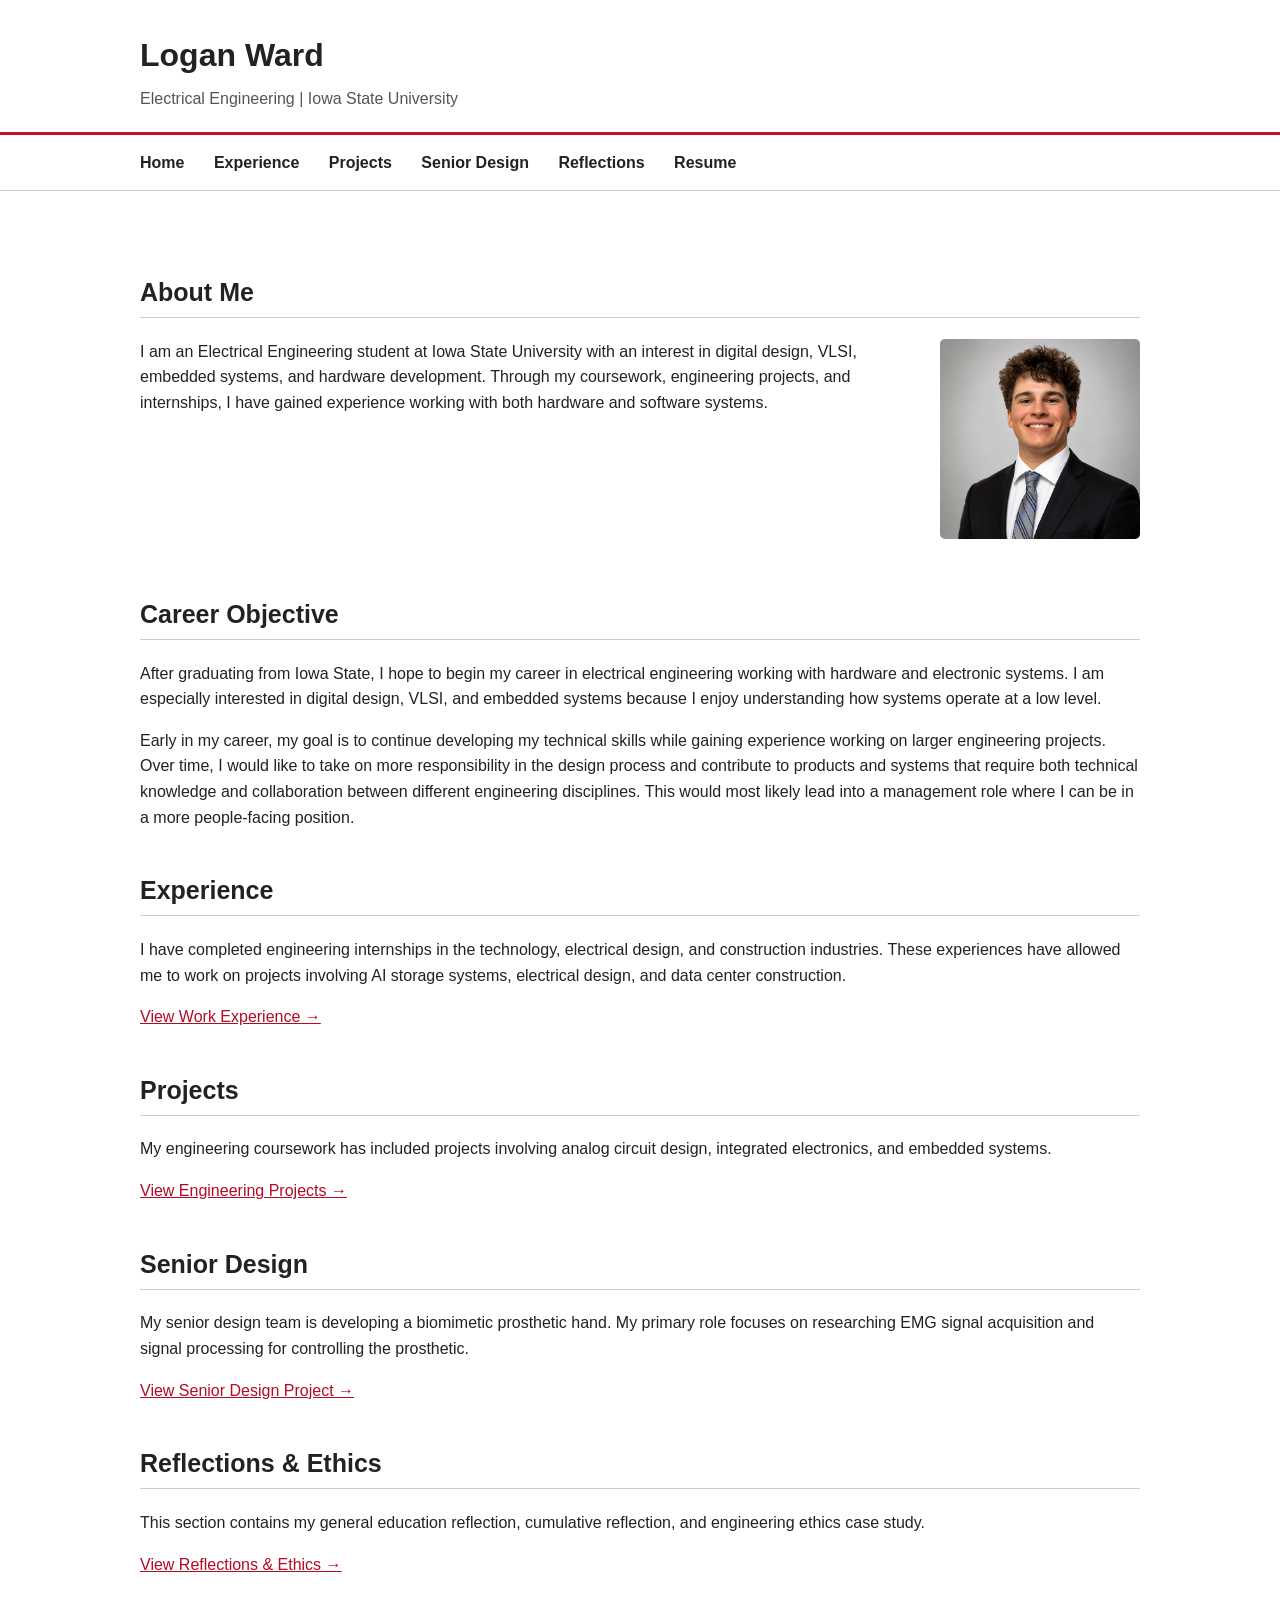
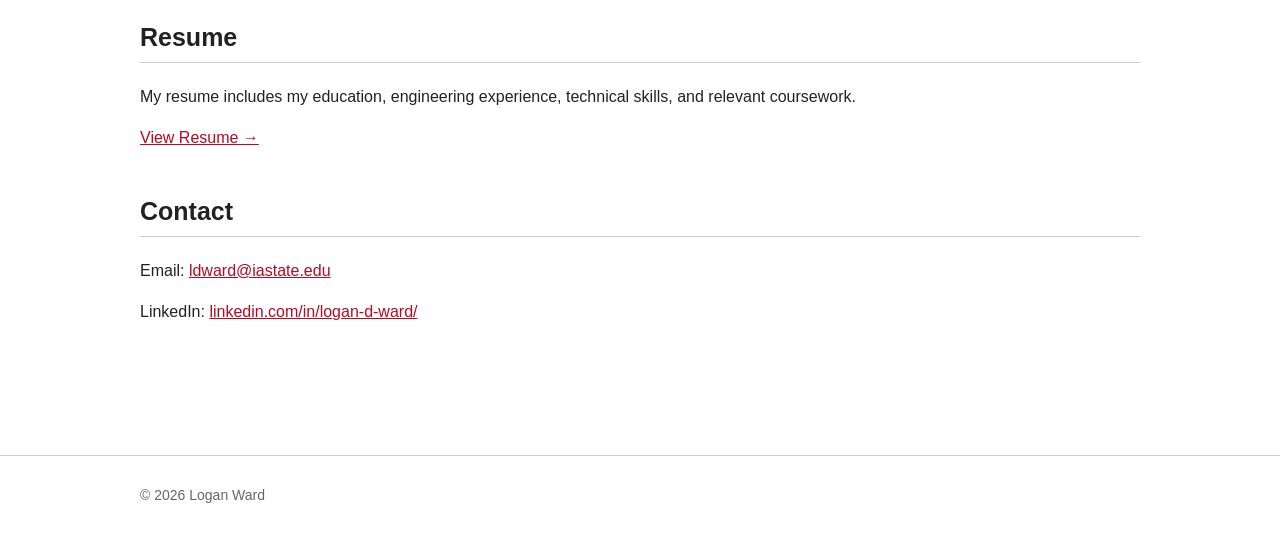
<file: index.html>
<!DOCTYPE html>
<html lang="en">

<head>
    <meta charset="UTF-8">
    <meta name="viewport" content="width=device-width, initial-scale=1.0">
    <title>Logan Ward | Electrical Engineering</title>
    <link rel="stylesheet" href="style.css">
</head>

<body>

    <header>
        <div class="container">
            <h1>Logan Ward</h1>
            <p>Electrical Engineering | Iowa State University</p>
        </div>
    </header>

    <nav>
        <div class="container">
            <a href="index.html">Home</a>
            <a href="experience.html">Experience</a>
            <a href="projects.html">Projects</a>
            <a href="senior-design.html">Senior Design</a>
            <a href="reflections.html">Reflections</a>
            <a href="resume.pdf" target="_blank">Resume</a>
        </div>
    </nav>

    <main>
        <div class="container">

            <section>
    <h2>About Me</h2>

    <img src="profile.png"
         alt="Logan Ward"
         class="profile-photo">

    <p>
        I am an Electrical Engineering student at Iowa State University
        with an interest in digital design, VLSI, embedded systems, and
        hardware development. Through my coursework, engineering projects,
        and internships, I have gained experience working with both
        hardware and software systems.
    </p>

</section>


            <section>
                <h2>Career Objective</h2>

                <p>
                    After graduating from Iowa State, I hope to begin my career in
                    electrical engineering working with hardware and electronic systems.
                    I am especially interested in digital design, VLSI, and embedded
                    systems because I enjoy understanding how systems operate at a
                    low level.
                </p>

                <p>
                    Early in my career, my goal is to continue developing my technical
                    skills while gaining experience working on larger engineering
                    projects. Over time, I would like to take on more responsibility
                    in the design process and contribute to products and systems that
                    require both technical knowledge and collaboration between
                    different engineering disciplines. This would most likely lead into
                    a management role where I can be in a more people-facing position.
                </p>
            </section>


            <section>
                <h2>Experience</h2>

                <p>
                    I have completed engineering internships in the technology,
                    electrical design, and construction industries. These experiences
                    have allowed me to work on projects involving AI storage systems,
                    electrical design, and data center construction.
                </p>

                <a href="experience.html">View Work Experience →</a>
            </section>


            <section>
                <h2>Projects</h2>

                <p>
                    My engineering coursework has included projects involving analog
                    circuit design, integrated electronics, and embedded systems.
                </p>

                <a href="projects.html">View Engineering Projects →</a>
            </section>


            <section>
                <h2>Senior Design</h2>

                <p>
                    My senior design team is developing a biomimetic prosthetic hand.
                    My primary role focuses on researching EMG signal acquisition and
                    signal processing for controlling the prosthetic.
                </p>

                <a href="senior-design.html">View Senior Design Project →</a>
            </section>


            <section>
                <h2>Reflections & Ethics</h2>

                <p>
                    This section contains my general education reflection, cumulative
                    reflection, and engineering ethics case study.
                </p>

                <a href="reflections.html">View Reflections & Ethics →</a>
            </section>


            <section>
                <h2>Resume</h2>

                <p>
                    My resume includes my education, engineering experience, technical
                    skills, and relevant coursework.
                </p>

                <a href="resume.pdf" target="_blank">View Resume →</a>
            </section>


            <section>
                <h2>Contact</h2>

                <p>
                    Email:
                    <a href="mailto:ldward@iastate.edu">ldward@iastate.edu</a>
                </p>

                <p>
                    LinkedIn:
                    <a href="https://www.linkedin.com/in/logan-d-ward/"
                       target="_blank">
                        linkedin.com/in/logan-d-ward/
                    </a>
                </p>
            </section>

        </div>
    </main>


    <footer>
        <div class="container">
            <p>© 2026 Logan Ward</p>
        </div>
    </footer>

</body>

</html>
</file>
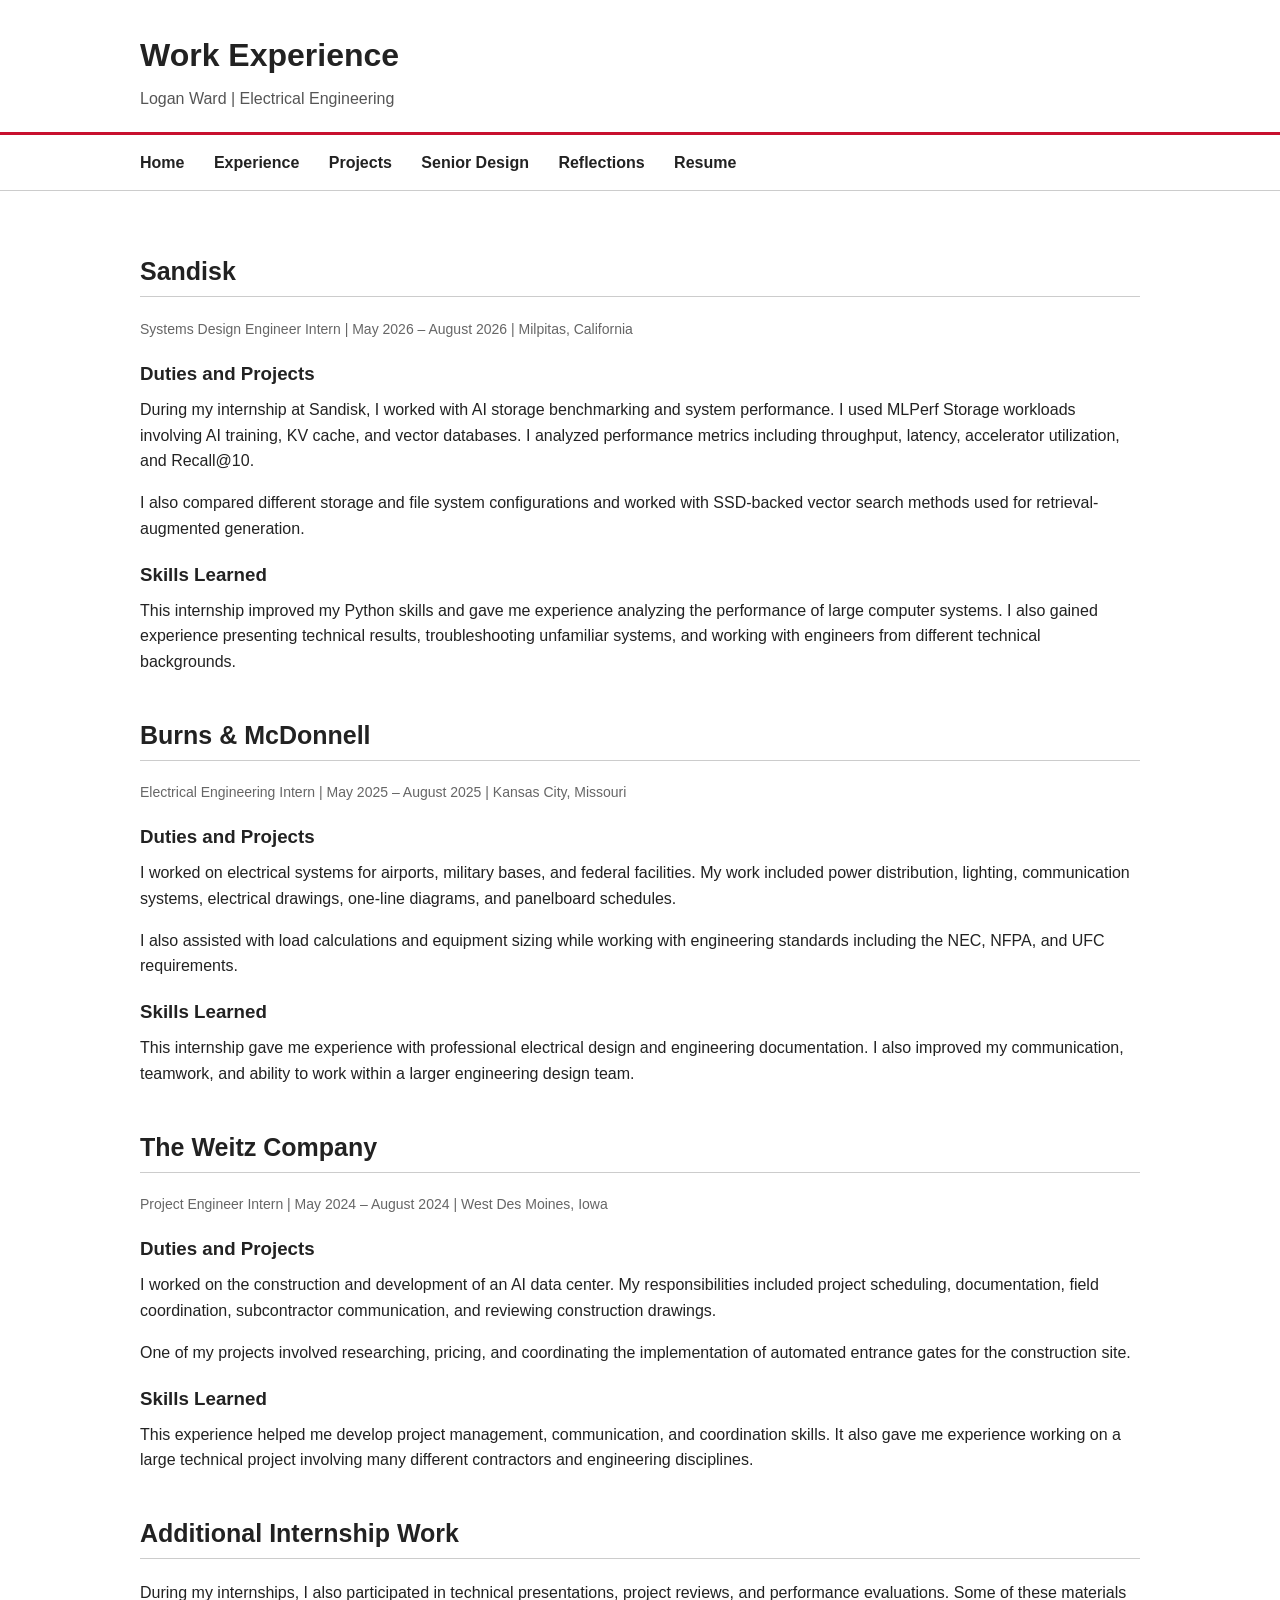
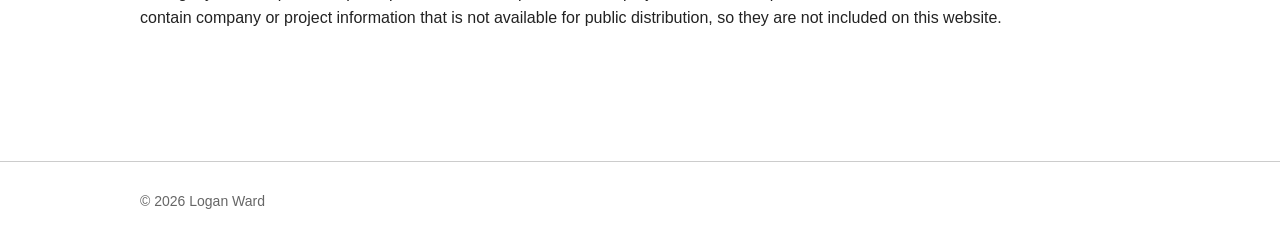
<file: experience.html>
<!DOCTYPE html>
<html lang="en">

<head>
    <meta charset="UTF-8">
    <meta name="viewport" content="width=device-width, initial-scale=1.0">
    <title>Experience | Logan Ward</title>
    <link rel="stylesheet" href="style.css">
</head>

<body>

    <header>
        <div class="container">
            <h1>Work Experience</h1>
            <p>Logan Ward | Electrical Engineering</p>
        </div>
    </header>

    <nav>
        <div class="container">
            <a href="index.html">Home</a>
            <a href="experience.html">Experience</a>
            <a href="projects.html">Projects</a>
            <a href="senior-design.html">Senior Design</a>
            <a href="reflections.html">Reflections</a>
            <a href="resume.pdf" target="_blank">Resume</a>
        </div>
    </nav>

    <main>
        <div class="container">

            <section class="entry">

                <h2>Sandisk</h2>

                <p class="entry-info">
                    Systems Design Engineer Intern | May 2026 – August 2026
                    | Milpitas, California
                </p>

                <h3>Duties and Projects</h3>

                <p>
                    During my internship at Sandisk, I worked with AI storage
                    benchmarking and system performance. I used MLPerf Storage
                    workloads involving AI training, KV cache, and vector
                    databases. I analyzed performance metrics including
                    throughput, latency, accelerator utilization, and Recall@10.
                </p>

                <p>
                    I also compared different storage and file system
                    configurations and worked with SSD-backed vector search
                    methods used for retrieval-augmented generation.
                </p>

                <h3>Skills Learned</h3>

                <p>
                    This internship improved my Python skills and gave me
                    experience analyzing the performance of large computer
                    systems. I also gained experience presenting technical
                    results, troubleshooting unfamiliar systems, and working
                    with engineers from different technical backgrounds.
                </p>

            </section>


            <section class="entry">

                <h2>Burns & McDonnell</h2>

                <p class="entry-info">
                    Electrical Engineering Intern | May 2025 – August 2025
                    | Kansas City, Missouri
                </p>

                <h3>Duties and Projects</h3>

                <p>
                    I worked on electrical systems for airports, military
                    bases, and federal facilities. My work included power
                    distribution, lighting, communication systems, electrical
                    drawings, one-line diagrams, and panelboard schedules.
                </p>

                <p>
                    I also assisted with load calculations and equipment
                    sizing while working with engineering standards including
                    the NEC, NFPA, and UFC requirements.
                </p>

                <h3>Skills Learned</h3>

                <p>
                    This internship gave me experience with professional
                    electrical design and engineering documentation. I also
                    improved my communication, teamwork, and ability to work
                    within a larger engineering design team.
                </p>

            </section>


            <section class="entry">

                <h2>The Weitz Company</h2>

                <p class="entry-info">
                    Project Engineer Intern | May 2024 – August 2024
                    | West Des Moines, Iowa
                </p>

                <h3>Duties and Projects</h3>

                <p>
                    I worked on the construction and development of an AI data
                    center. My responsibilities included project scheduling,
                    documentation, field coordination, subcontractor
                    communication, and reviewing construction drawings.
                </p>

                <p>
                    One of my projects involved researching, pricing, and
                    coordinating the implementation of automated entrance
                    gates for the construction site.
                </p>

                <h3>Skills Learned</h3>

                <p>
                    This experience helped me develop project management,
                    communication, and coordination skills. It also gave me
                    experience working on a large technical project involving
                    many different contractors and engineering disciplines.
                </p>

            </section>

            <section>
    <h2>Additional Internship Work</h2>

    <p>
        During my internships, I also participated in technical
        presentations, project reviews, and performance evaluations.
        Some of these materials contain company or project information
        that is not available for public distribution, so they are not
        included on this website.
    </p>
</section>

        </div>
    </main>


    <footer>
        <div class="container">
            <p>© 2026 Logan Ward</p>
        </div>
    </footer>

</body>

</html>
</file>
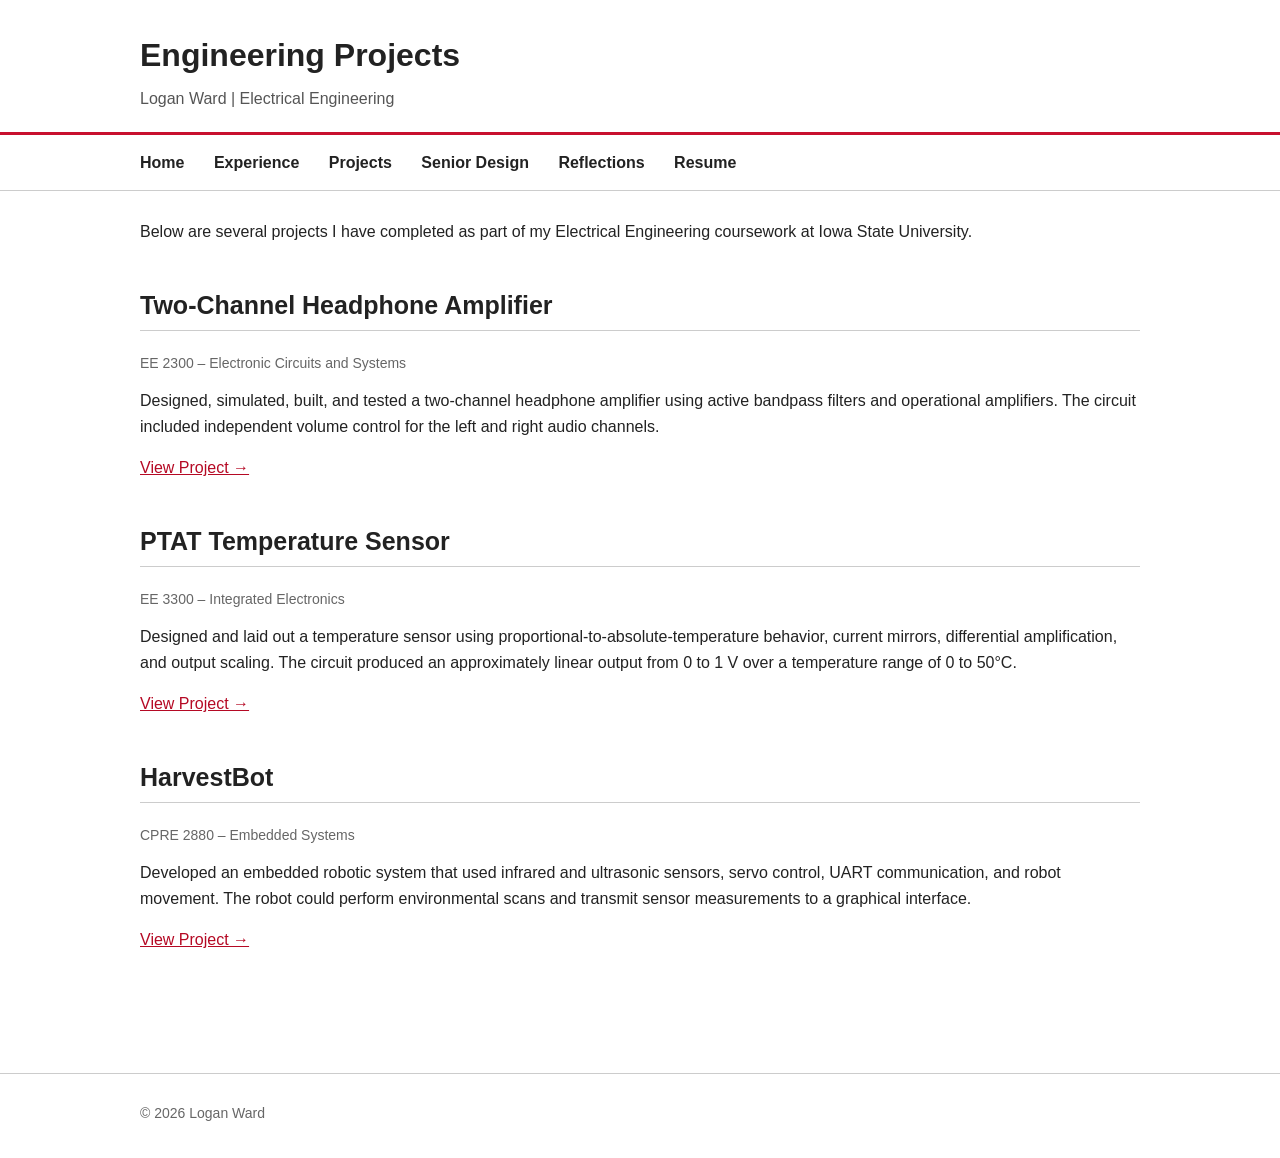
<file: projects.html>
<!DOCTYPE html>
<html lang="en">

<head>
    <meta charset="UTF-8">
    <meta name="viewport" content="width=device-width, initial-scale=1.0">
    <title>Projects | Logan Ward</title>
    <link rel="stylesheet" href="style.css">
</head>

<body>

    <header>
        <div class="container">
            <h1>Engineering Projects</h1>
            <p>Logan Ward | Electrical Engineering</p>
        </div>
    </header>

    <nav>
        <div class="container">
            <a href="index.html">Home</a>
            <a href="experience.html">Experience</a>
            <a href="projects.html">Projects</a>
            <a href="senior-design.html">Senior Design</a>
            <a href="reflections.html">Reflections</a>
            <a href="resume.pdf" target="_blank">Resume</a>
        </div>
    </nav>

    <main>
        <div class="container">

            <p>
                Below are several projects I have completed as part of my
                Electrical Engineering coursework at Iowa State University.
            </p>


            <section class="entry">

                <h2>Two-Channel Headphone Amplifier</h2>

                <p class="entry-info">
                    EE 2300 – Electronic Circuits and Systems
                </p>

                <p>
                    Designed, simulated, built, and tested a two-channel
                    headphone amplifier using active bandpass filters and
                    operational amplifiers. The circuit included independent
                    volume control for the left and right audio channels.
                </p>

                <a href="projects/headphone-amplifier.html">
                    View Project →
                </a>

            </section>


            <section class="entry">

                <h2>PTAT Temperature Sensor</h2>

                <p class="entry-info">
                    EE 3300 – Integrated Electronics
                </p>

                <p>
                    Designed and laid out a temperature sensor using
                    proportional-to-absolute-temperature behavior, current
                    mirrors, differential amplification, and output scaling.
                    The circuit produced an approximately linear output from
                    0 to 1 V over a temperature range of 0 to 50°C.
                </p>

                <a href="projects/temperature-sensor.html">
                    View Project →
                </a>

            </section>


            <section class="entry">

                <h2>HarvestBot</h2>

                <p class="entry-info">
                    CPRE 2880 – Embedded Systems
                </p>

                <p>
                    Developed an embedded robotic system that used infrared
                    and ultrasonic sensors, servo control, UART communication,
                    and robot movement. The robot could perform environmental
                    scans and transmit sensor measurements to a graphical
                    interface.
                </p>

                <a href="projects/embedded.html">
                    View Project →
                </a>

            </section>

        </div>
    </main>


    <footer>
        <div class="container">
            <p>© 2026 Logan Ward</p>
        </div>
    </footer>

</body>

</html>
</file>
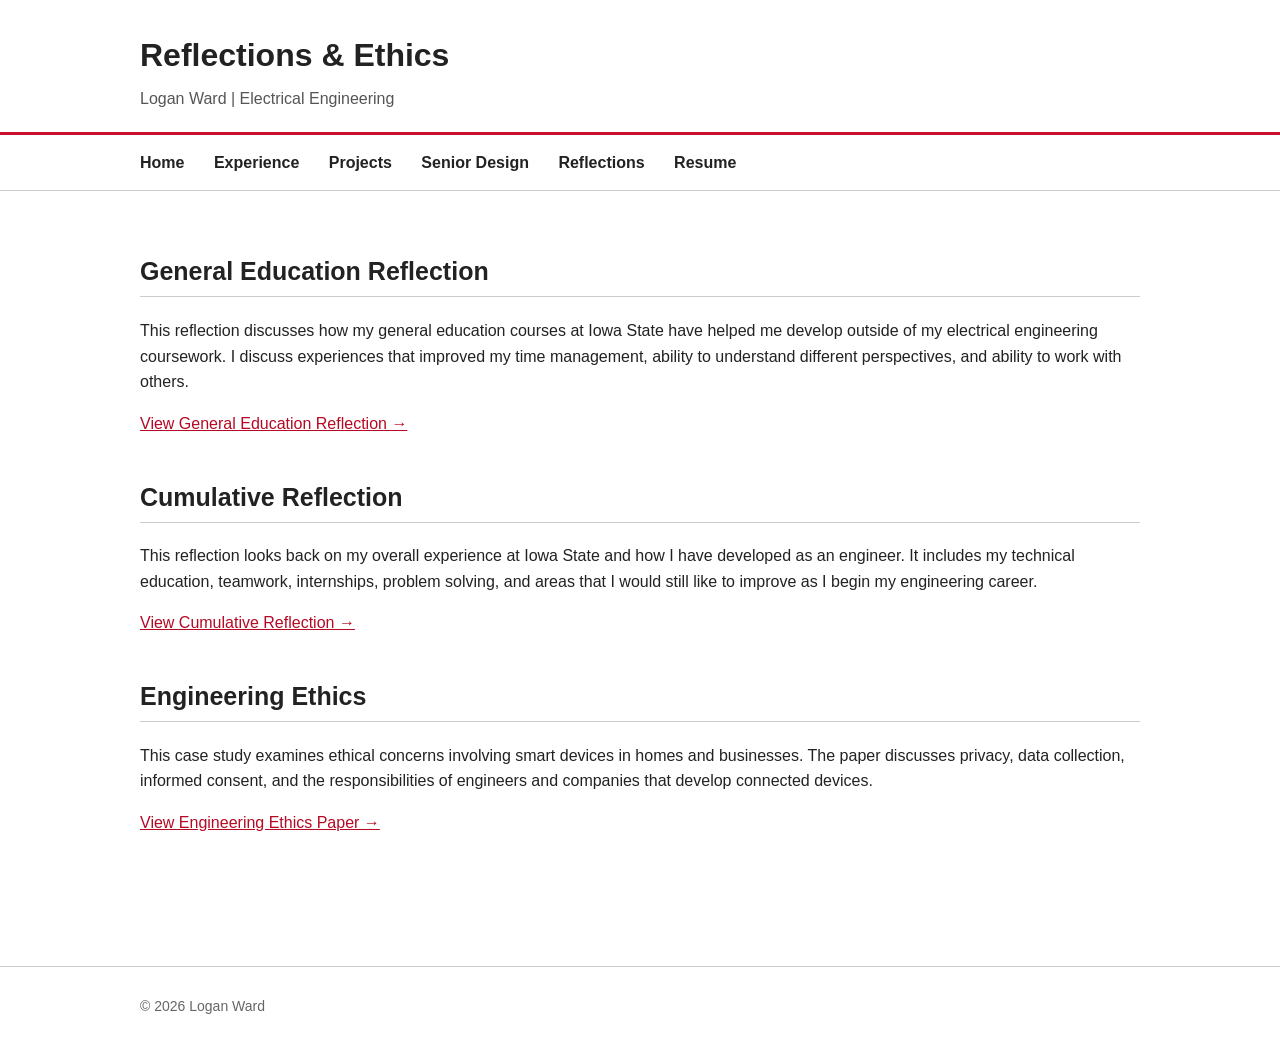
<file: reflections.html>
<!DOCTYPE html>
<html lang="en">

<head>
    <meta charset="UTF-8">
    <meta name="viewport" content="width=device-width, initial-scale=1.0">
    <title>Reflections | Logan Ward</title>
    <link rel="stylesheet" href="style.css">
</head>

<body>

    <header>
        <div class="container">
            <h1>Reflections & Ethics</h1>
            <p>Logan Ward | Electrical Engineering</p>
        </div>
    </header>

    <nav>
        <div class="container">
            <a href="index.html">Home</a>
            <a href="experience.html">Experience</a>
            <a href="projects.html">Projects</a>
            <a href="senior-design.html">Senior Design</a>
            <a href="reflections.html">Reflections</a>
            <a href="resume.pdf" target="_blank">Resume</a>
        </div>
    </nav>

    <main>
        <div class="container">

            <section>
                <h2>General Education Reflection</h2>

                <p>
                    This reflection discusses how my general education courses
                    at Iowa State have helped me develop outside of my
                    electrical engineering coursework. I discuss experiences
                    that improved my time management, ability to understand
                    different perspectives, and ability to work with others.
                </p>

                <a href="general-education-reflection.pdf"
                   target="_blank">
                    View General Education Reflection →
                </a>
            </section>


            <section>
                <h2>Cumulative Reflection</h2>

                <p>
                    This reflection looks back on my overall experience at
                    Iowa State and how I have developed as an engineer. It
                    includes my technical education, teamwork, internships,
                    problem solving, and areas that I would still like to
                    improve as I begin my engineering career.
                </p>

                <a href="cumulative-reflection.pdf"
                   target="_blank">
                    View Cumulative Reflection →
                </a>
            </section>


            <section>
                <h2>Engineering Ethics</h2>

                <p>
                    This case study examines ethical concerns involving smart
                    devices in homes and businesses. The paper discusses
                    privacy, data collection, informed consent, and the
                    responsibilities of engineers and companies that develop
                    connected devices.
                </p>

                <a href="ethics-case-study.pdf"
                   target="_blank">
                    View Engineering Ethics Paper →
                </a>
            </section>

        </div>
    </main>


    <footer>
        <div class="container">
            <p>© 2026 Logan Ward</p>
        </div>
    </footer>

</body>

</html>
</file>
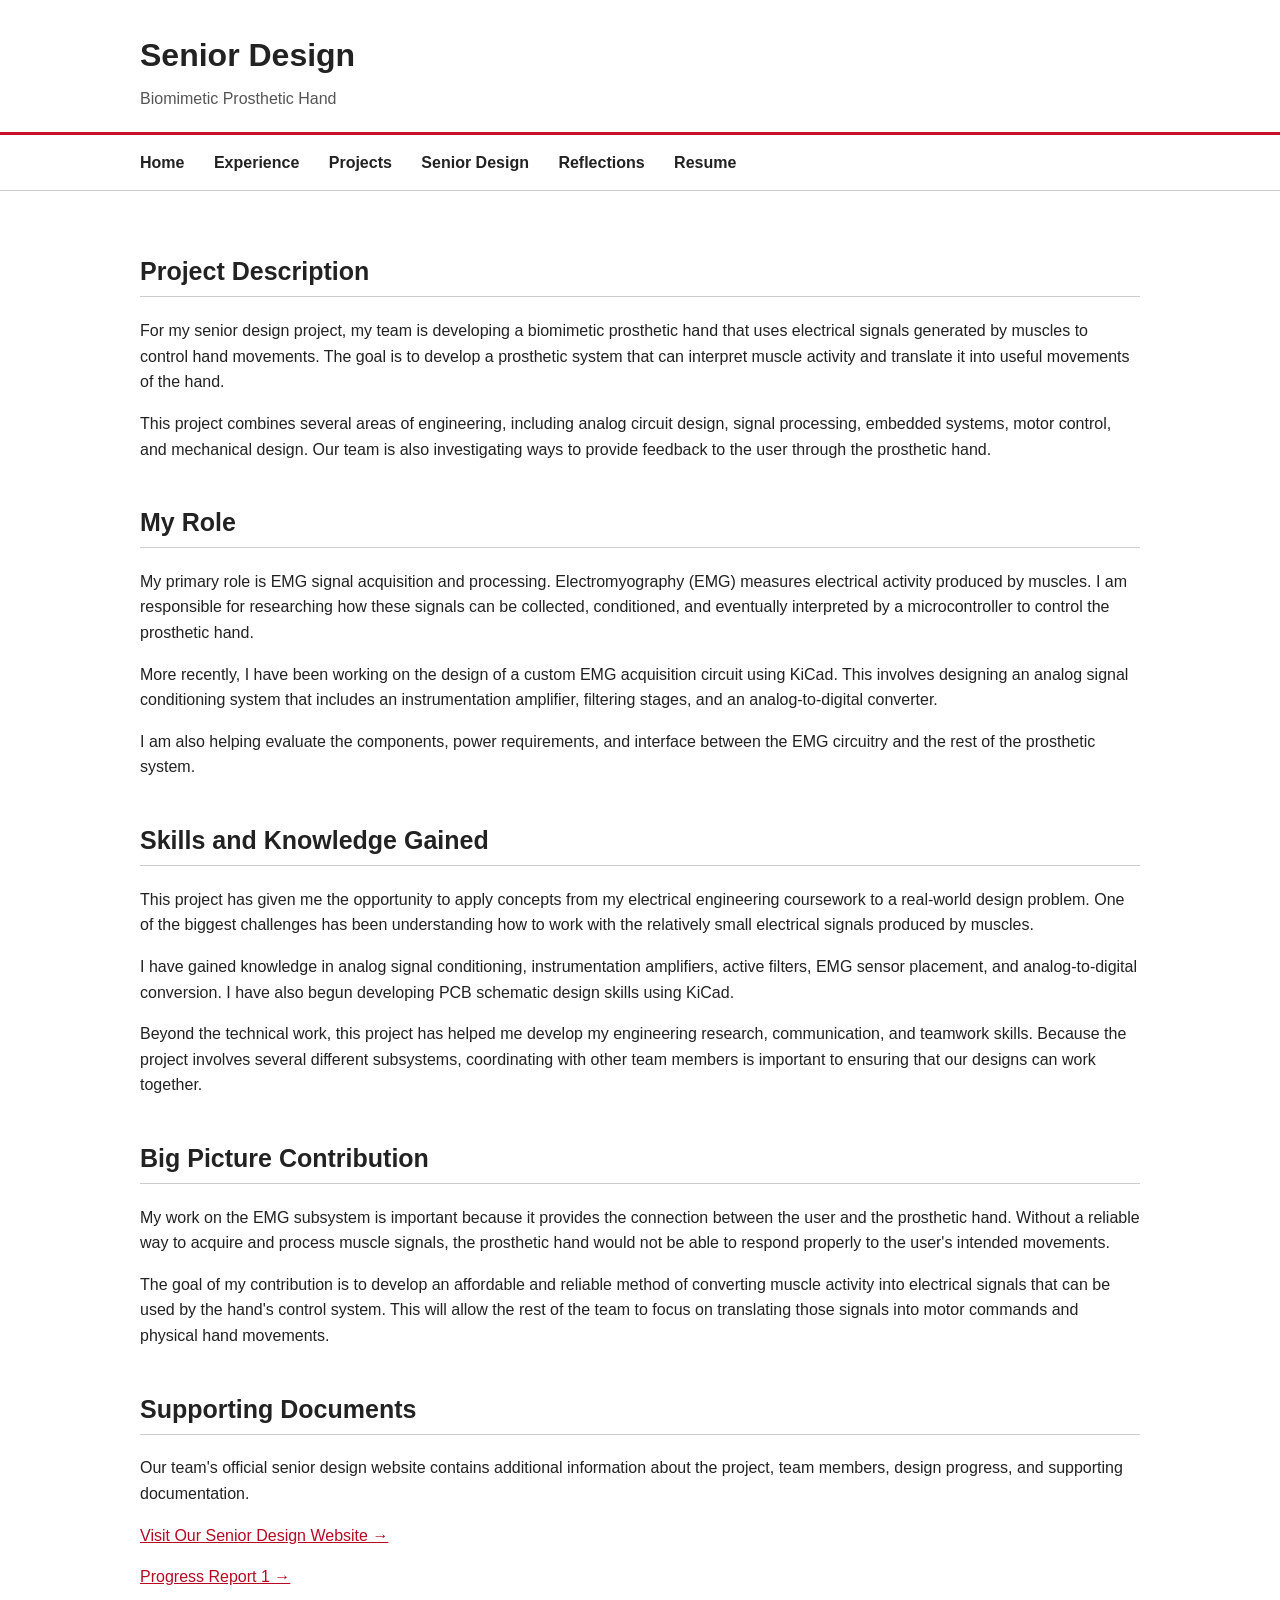
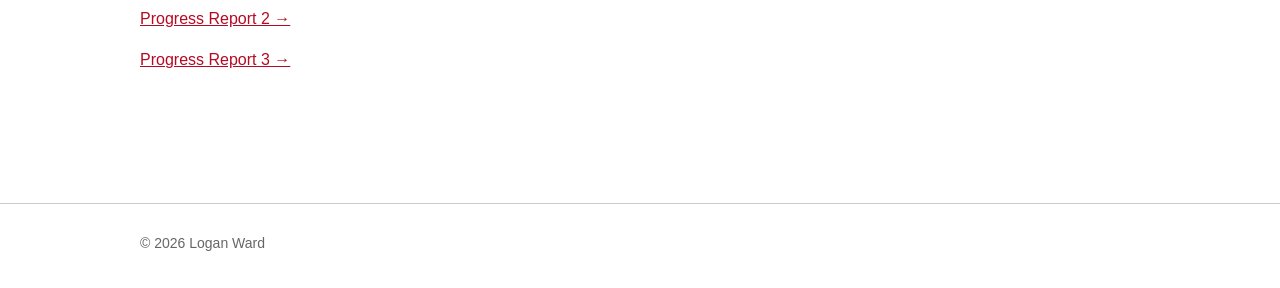
<file: senior-design.html>
<!DOCTYPE html>
<html lang="en">

<head>
    <meta charset="UTF-8">
    <meta name="viewport" content="width=device-width, initial-scale=1.0">
    <title>Senior Design | Logan Ward</title>
    <link rel="stylesheet" href="style.css">
</head>

<body>

    <header>
        <div class="container">
            <h1>Senior Design</h1>
            <p>Biomimetic Prosthetic Hand</p>
        </div>
    </header>

    <nav>
        <div class="container">
            <a href="index.html">Home</a>
            <a href="experience.html">Experience</a>
            <a href="projects.html">Projects</a>
            <a href="senior-design.html">Senior Design</a>
            <a href="reflections.html">Reflections</a>
            <a href="resume.pdf" target="_blank">Resume</a>
        </div>
    </nav>

    <main>
        <div class="container">

            <section>
                <h2>Project Description</h2>

                <p>
                    For my senior design project, my team is developing a
                    biomimetic prosthetic hand that uses electrical signals
                    generated by muscles to control hand movements. The goal
                    is to develop a prosthetic system that can interpret
                    muscle activity and translate it into useful movements
                    of the hand.
                </p>

                <p>
                    This project combines several areas of engineering,
                    including analog circuit design, signal processing,
                    embedded systems, motor control, and mechanical design.
                    Our team is also investigating ways to provide feedback
                    to the user through the prosthetic hand.
                </p>
            </section>


            <section>
                <h2>My Role</h2>

                <p>
                    My primary role is EMG signal acquisition and processing.
                    Electromyography (EMG) measures electrical activity
                    produced by muscles. I am responsible for researching
                    how these signals can be collected, conditioned, and
                    eventually interpreted by a microcontroller to control
                    the prosthetic hand.
                </p>

                <p>
                    More recently, I have been working on the design of a
                    custom EMG acquisition circuit using KiCad. This
                    involves designing an analog signal conditioning
                    system that includes an instrumentation amplifier,
                    filtering stages, and an analog-to-digital converter.
                </p>

                <p>
                    I am also helping evaluate the components, power
                    requirements, and interface between the EMG circuitry
                    and the rest of the prosthetic system.
                </p>
            </section>


            <section>
                <h2>Skills and Knowledge Gained</h2>

                <p>
                    This project has given me the opportunity to apply
                    concepts from my electrical engineering coursework to
                    a real-world design problem. One of the biggest
                    challenges has been understanding how to work with
                    the relatively small electrical signals produced
                    by muscles.
                </p>

                <p>
                    I have gained knowledge in analog signal conditioning,
                    instrumentation amplifiers, active filters, EMG sensor
                    placement, and analog-to-digital conversion. I have
                    also begun developing PCB schematic design skills
                    using KiCad.
                </p>

                <p>
                    Beyond the technical work, this project has helped me
                    develop my engineering research, communication, and
                    teamwork skills. Because the project involves several
                    different subsystems, coordinating with other team
                    members is important to ensuring that our designs
                    can work together.
                </p>
            </section>


            <section>
                <h2>Big Picture Contribution</h2>

                <p>
                    My work on the EMG subsystem is important because it
                    provides the connection between the user and the
                    prosthetic hand. Without a reliable way to acquire
                    and process muscle signals, the prosthetic hand
                    would not be able to respond properly to the
                    user's intended movements.
                </p>

                <p>
                    The goal of my contribution is to develop an
                    affordable and reliable method of converting muscle
                    activity into electrical signals that can be used
                    by the hand's control system. This will allow
                    the rest of the team to focus on translating
                    those signals into motor commands and physical
                    hand movements.
                </p>
            </section>


            <section>
                <h2>Supporting Documents</h2>

                <p>
                    Our team's official senior design website contains
                    additional information about the project, team members,
                    design progress, and supporting documentation.
                </p>

                <p>
                    <a href="https://sdmay27-28.sd.ece.iastate.edu/"
                       target="_blank"
                       rel="noopener noreferrer">
                        Visit Our Senior Design Website →
                    </a>
                </p>

                <p>
                    <a href="senior-design-report-1.pdf"
                       target="_blank">
                        Progress Report 1 →
                    </a>
                </p>

                <p>
                    <a href="senior-design-report-2.pdf"
                       target="_blank">
                        Progress Report 2 →
                    </a>
                </p>

                <p>
                    <a href="senior-design-report-3.pdf"
                       target="_blank">
                        Progress Report 3 →
                    </a>
                </p>
            </section>

        </div>
    </main>

    <footer>
        <div class="container">
            <p>© 2026 Logan Ward</p>
        </div>
    </footer>

</body>
</html>
</file>
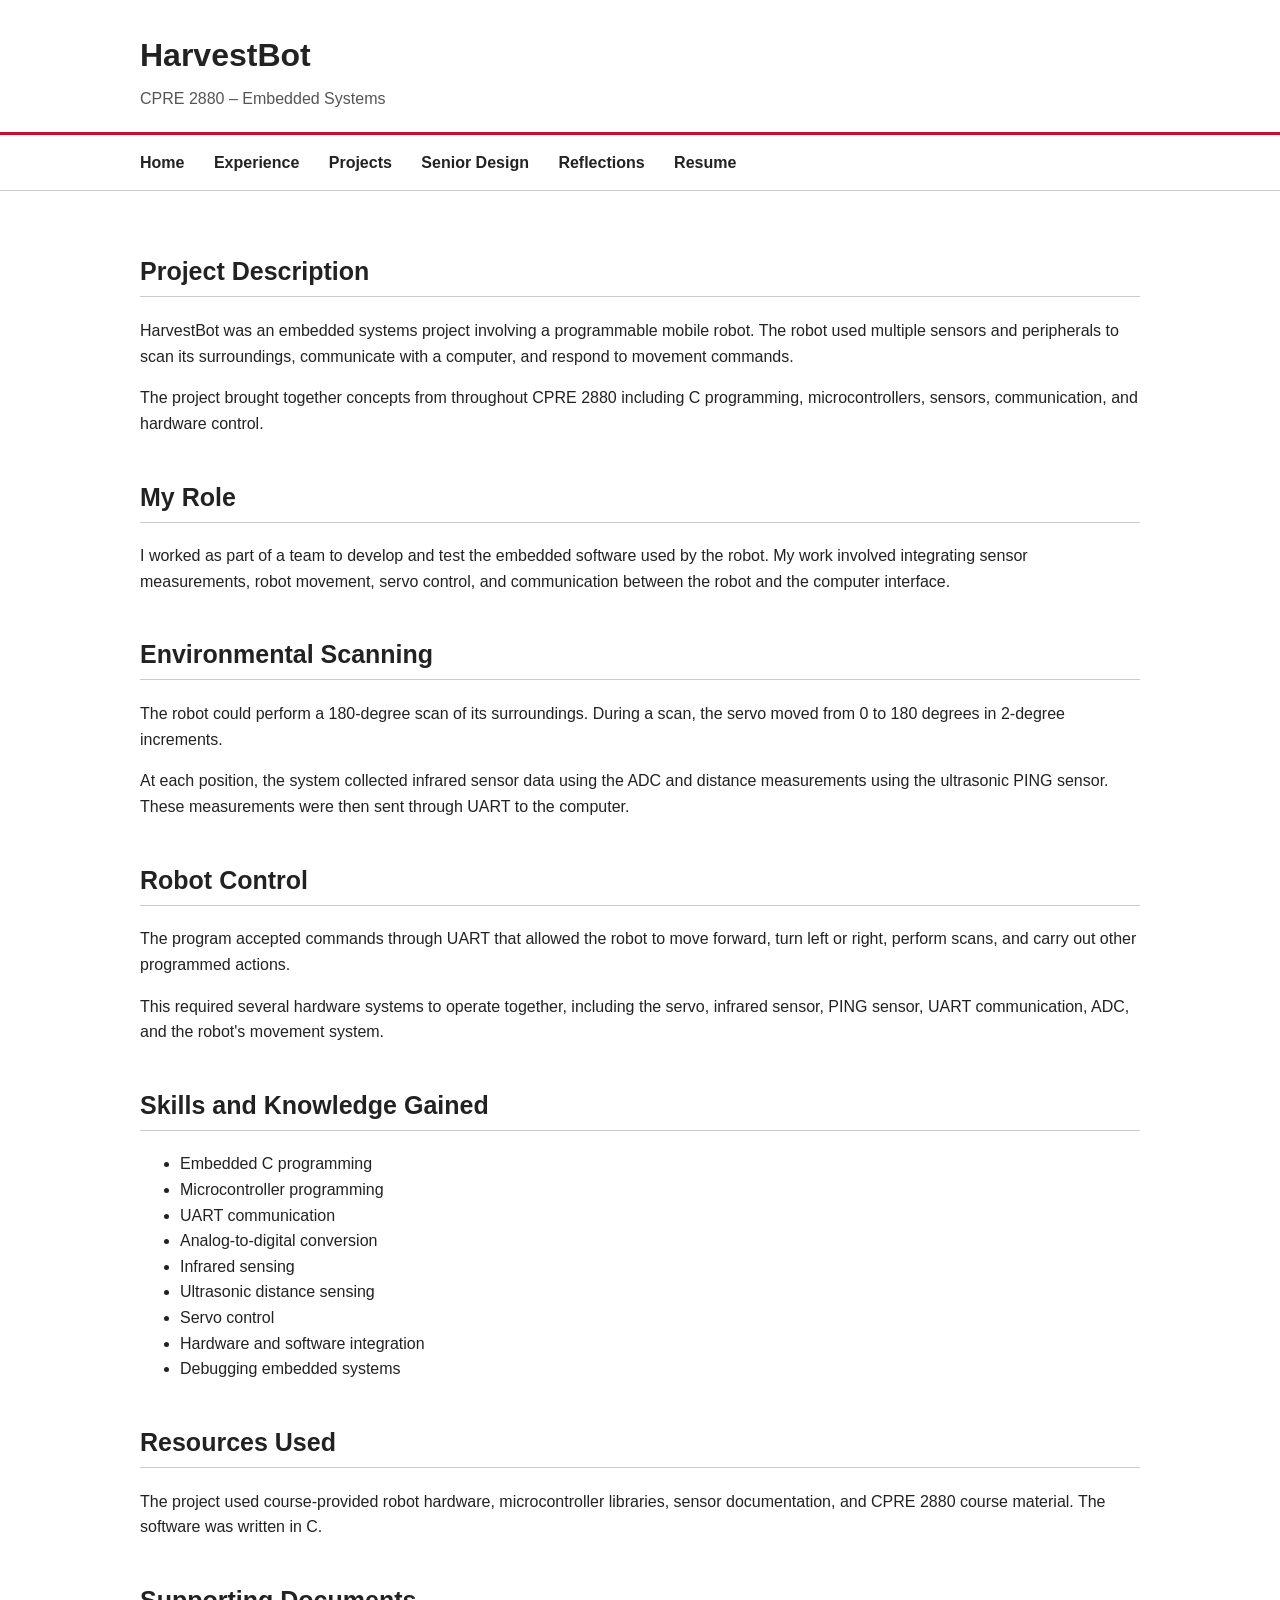
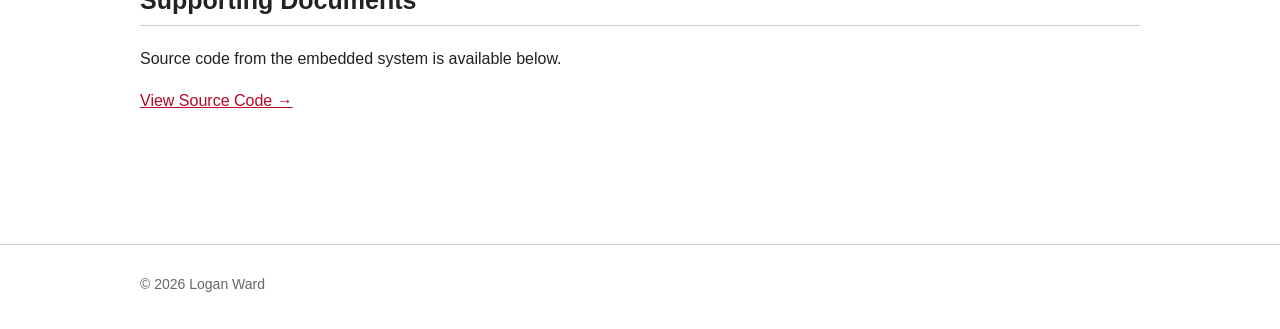
<file: projects/embedded.html>
<!DOCTYPE html>
<html lang="en">

<head>
    <meta charset="UTF-8">
    <meta name="viewport" content="width=device-width, initial-scale=1.0">
    <title>HarvestBot | Logan Ward</title>
    <link rel="stylesheet" href="../style.css">
</head>

<body>

    <header>
        <div class="container">
            <h1>HarvestBot</h1>
            <p>CPRE 2880 – Embedded Systems</p>
        </div>
    </header>

    <nav>
        <div class="container">
            <a href="../index.html">Home</a>
            <a href="../experience.html">Experience</a>
            <a href="../projects.html">Projects</a>
            <a href="../senior-design.html">Senior Design</a>
            <a href="../reflections.html">Reflections</a>
            <a href="../resume.pdf" target="_blank">Resume</a>
        </div>
    </nav>

    <main>
        <div class="container">

            <section>
                <h2>Project Description</h2>

                <p>
                    HarvestBot was an embedded systems project involving a
                    programmable mobile robot. The robot used multiple sensors
                    and peripherals to scan its surroundings, communicate with
                    a computer, and respond to movement commands.
                </p>

                <p>
                    The project brought together concepts from throughout
                    CPRE 2880 including C programming, microcontrollers,
                    sensors, communication, and hardware control.
                </p>
            </section>


            <section>
                <h2>My Role</h2>

                <p>
                    I worked as part of a team to develop and test the
                    embedded software used by the robot. My work involved
                    integrating sensor measurements, robot movement, servo
                    control, and communication between the robot and the
                    computer interface.
                </p>
            </section>


            <section>
                <h2>Environmental Scanning</h2>

                <p>
                    The robot could perform a 180-degree scan of its
                    surroundings. During a scan, the servo moved from
                    0 to 180 degrees in 2-degree increments.
                </p>

                <p>
                    At each position, the system collected infrared sensor
                    data using the ADC and distance measurements using the
                    ultrasonic PING sensor. These measurements were then sent
                    through UART to the computer.
                </p>
            </section>


            <section>
                <h2>Robot Control</h2>

                <p>
                    The program accepted commands through UART that allowed
                    the robot to move forward, turn left or right, perform
                    scans, and carry out other programmed actions.
                </p>

                <p>
                    This required several hardware systems to operate
                    together, including the servo, infrared sensor, PING
                    sensor, UART communication, ADC, and the robot's movement
                    system.
                </p>
            </section>


            <section>
                <h2>Skills and Knowledge Gained</h2>

                <ul>
                    <li>Embedded C programming</li>
                    <li>Microcontroller programming</li>
                    <li>UART communication</li>
                    <li>Analog-to-digital conversion</li>
                    <li>Infrared sensing</li>
                    <li>Ultrasonic distance sensing</li>
                    <li>Servo control</li>
                    <li>Hardware and software integration</li>
                    <li>Debugging embedded systems</li>
                </ul>
            </section>


            <section>
                <h2>Resources Used</h2>

                <p>
                    The project used course-provided robot hardware,
                    microcontroller libraries, sensor documentation, and
                    CPRE 2880 course material. The software was written in C.
                </p>
            </section>


            <section>
                <h2>Supporting Documents</h2>

                <p>
                    Source code from the embedded system is available below.
                </p>

                <a href="harvestbot-main.c" target="_blank">
                    View Source Code →
                </a>
            </section>

        </div>
    </main>


    <footer>
        <div class="container">
            <p>© 2026 Logan Ward</p>
        </div>
    </footer>

</body>

</html>
</file>
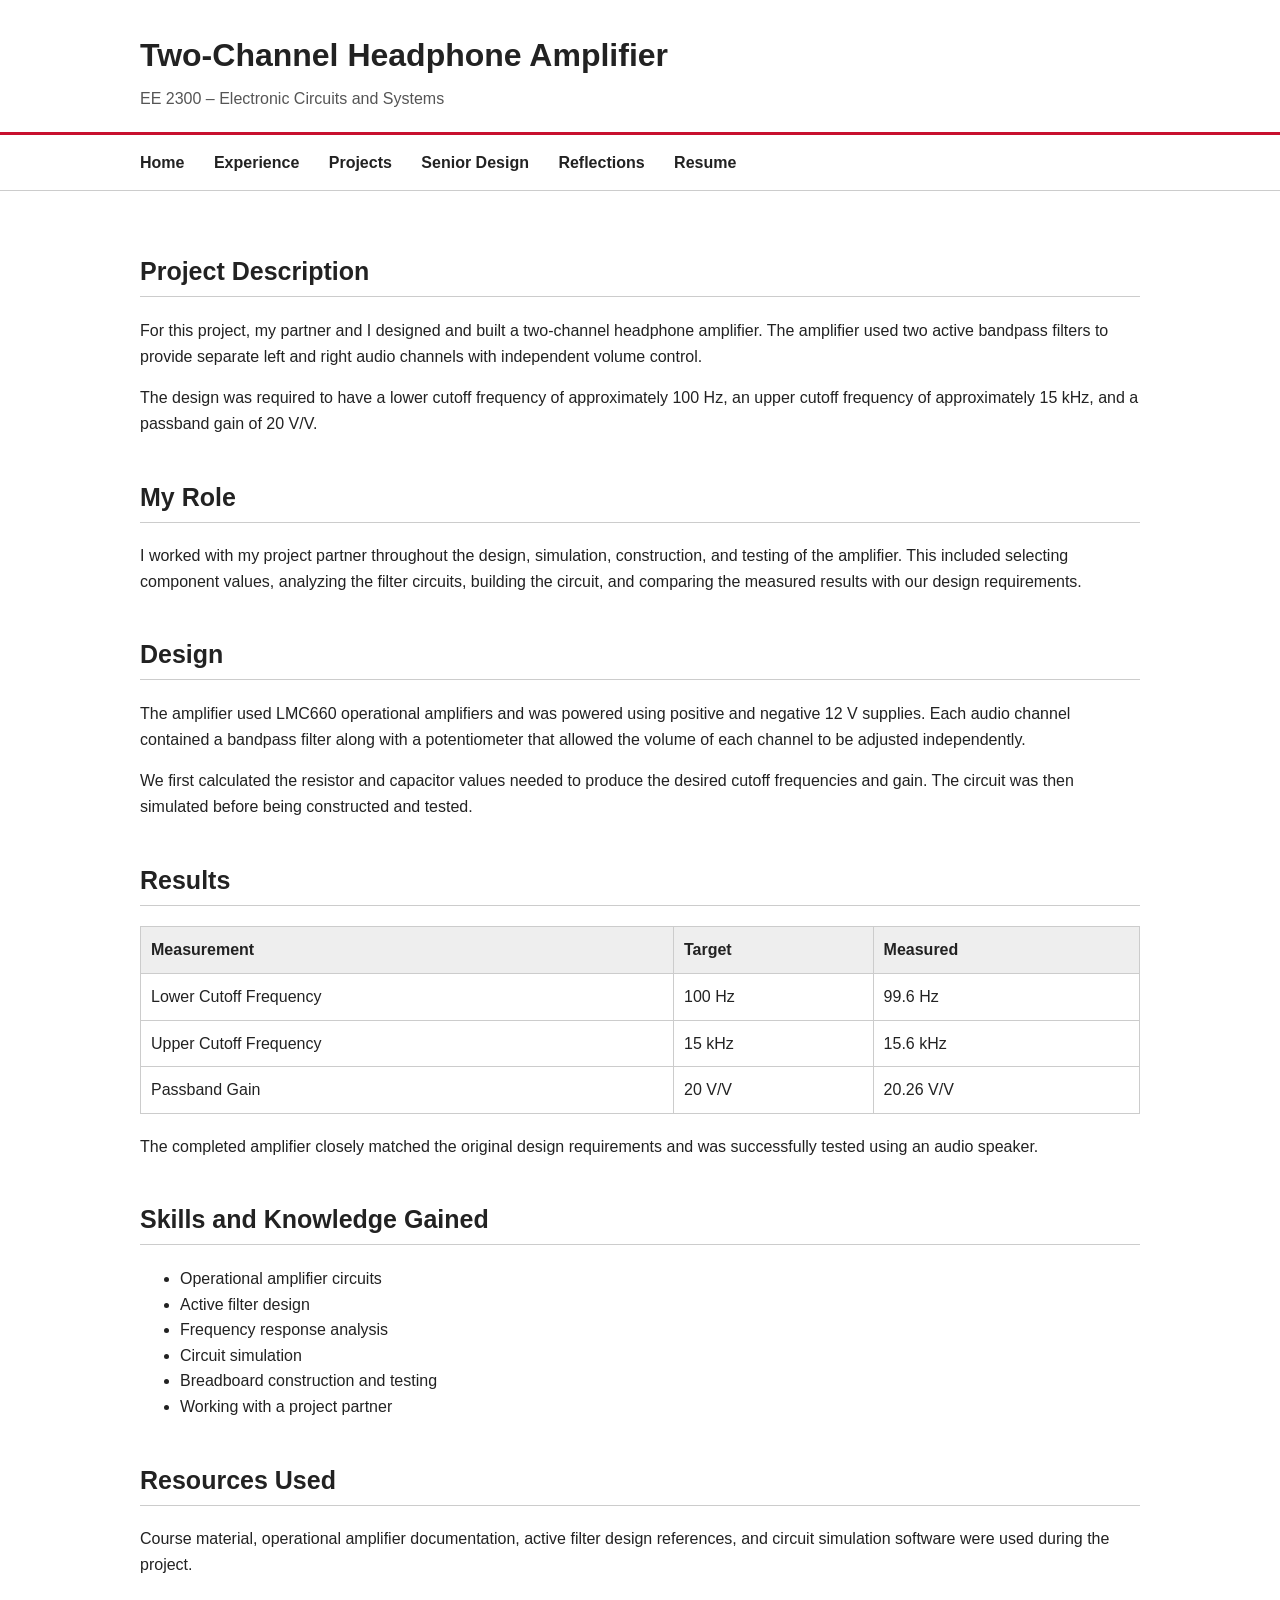
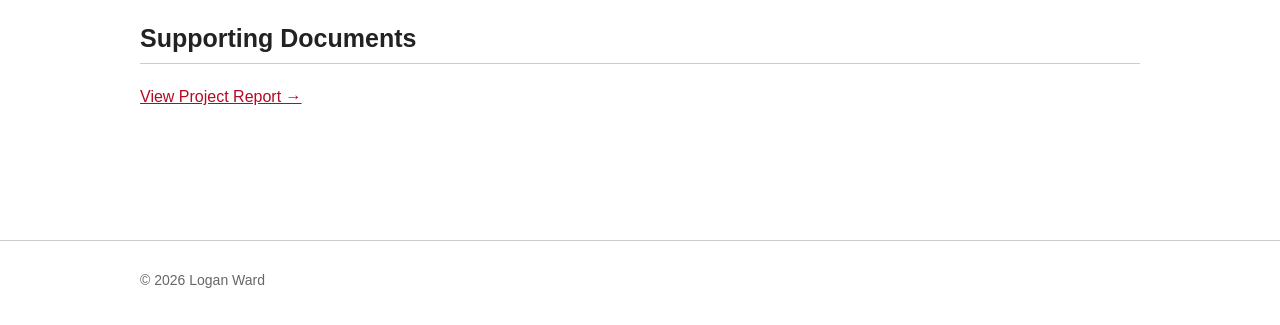
<file: projects/headphone-amplifier.html>
<!DOCTYPE html>
<html lang="en">

<head>
    <meta charset="UTF-8">
    <meta name="viewport" content="width=device-width, initial-scale=1.0">
    <title>Headphone Amplifier | Logan Ward</title>
    <link rel="stylesheet" href="../style.css">
</head>

<body>

    <header>
        <div class="container">
            <h1>Two-Channel Headphone Amplifier</h1>
            <p>EE 2300 – Electronic Circuits and Systems</p>
        </div>
    </header>

    <nav>
        <div class="container">
            <a href="../index.html">Home</a>
            <a href="../experience.html">Experience</a>
            <a href="../projects.html">Projects</a>
            <a href="../senior-design.html">Senior Design</a>
            <a href="../reflections.html">Reflections</a>
            <a href="../resume.pdf" target="_blank">Resume</a>
        </div>
    </nav>

    <main>
        <div class="container">

            <section>
                <h2>Project Description</h2>

                <p>
                    For this project, my partner and I designed and built a
                    two-channel headphone amplifier. The amplifier used two
                    active bandpass filters to provide separate left and right
                    audio channels with independent volume control.
                </p>

                <p>
                    The design was required to have a lower cutoff frequency
                    of approximately 100 Hz, an upper cutoff frequency of
                    approximately 15 kHz, and a passband gain of 20 V/V.
                </p>
            </section>


            <section>
                <h2>My Role</h2>

                <p>
                    I worked with my project partner throughout the design,
                    simulation, construction, and testing of the amplifier.
                    This included selecting component values, analyzing the
                    filter circuits, building the circuit, and comparing the
                    measured results with our design requirements.
                </p>
            </section>


            <section>
                <h2>Design</h2>

                <p>
                    The amplifier used LMC660 operational amplifiers and was
                    powered using positive and negative 12 V supplies. Each
                    audio channel contained a bandpass filter along with a
                    potentiometer that allowed the volume of each channel to
                    be adjusted independently.
                </p>

                <p>
                    We first calculated the resistor and capacitor values
                    needed to produce the desired cutoff frequencies and gain.
                    The circuit was then simulated before being constructed
                    and tested.
                </p>
            </section>


            <section>
                <h2>Results</h2>

                <table>
                    <tr>
                        <th>Measurement</th>
                        <th>Target</th>
                        <th>Measured</th>
                    </tr>

                    <tr>
                        <td>Lower Cutoff Frequency</td>
                        <td>100 Hz</td>
                        <td>99.6 Hz</td>
                    </tr>

                    <tr>
                        <td>Upper Cutoff Frequency</td>
                        <td>15 kHz</td>
                        <td>15.6 kHz</td>
                    </tr>

                    <tr>
                        <td>Passband Gain</td>
                        <td>20 V/V</td>
                        <td>20.26 V/V</td>
                    </tr>
                </table>

                <p>
                    The completed amplifier closely matched the original
                    design requirements and was successfully tested using an
                    audio speaker.
                </p>
            </section>


            <section>
                <h2>Skills and Knowledge Gained</h2>

                <ul>
                    <li>Operational amplifier circuits</li>
                    <li>Active filter design</li>
                    <li>Frequency response analysis</li>
                    <li>Circuit simulation</li>
                    <li>Breadboard construction and testing</li>
                    <li>Working with a project partner</li>
                </ul>
            </section>


            <section>
                <h2>Resources Used</h2>

                <p>
                    Course material, operational amplifier documentation,
                    active filter design references, and circuit simulation
                    software were used during the project.
                </p>
            </section>


            <section>
                <h2>Supporting Documents</h2>

                <a href="headphone-amplifier-report.pdf" target="_blank">
                    View Project Report →
                </a>
            </section>

        </div>
    </main>


    <footer>
        <div class="container">
            <p>© 2026 Logan Ward</p>
        </div>
    </footer>

</body>

</html>
</file>
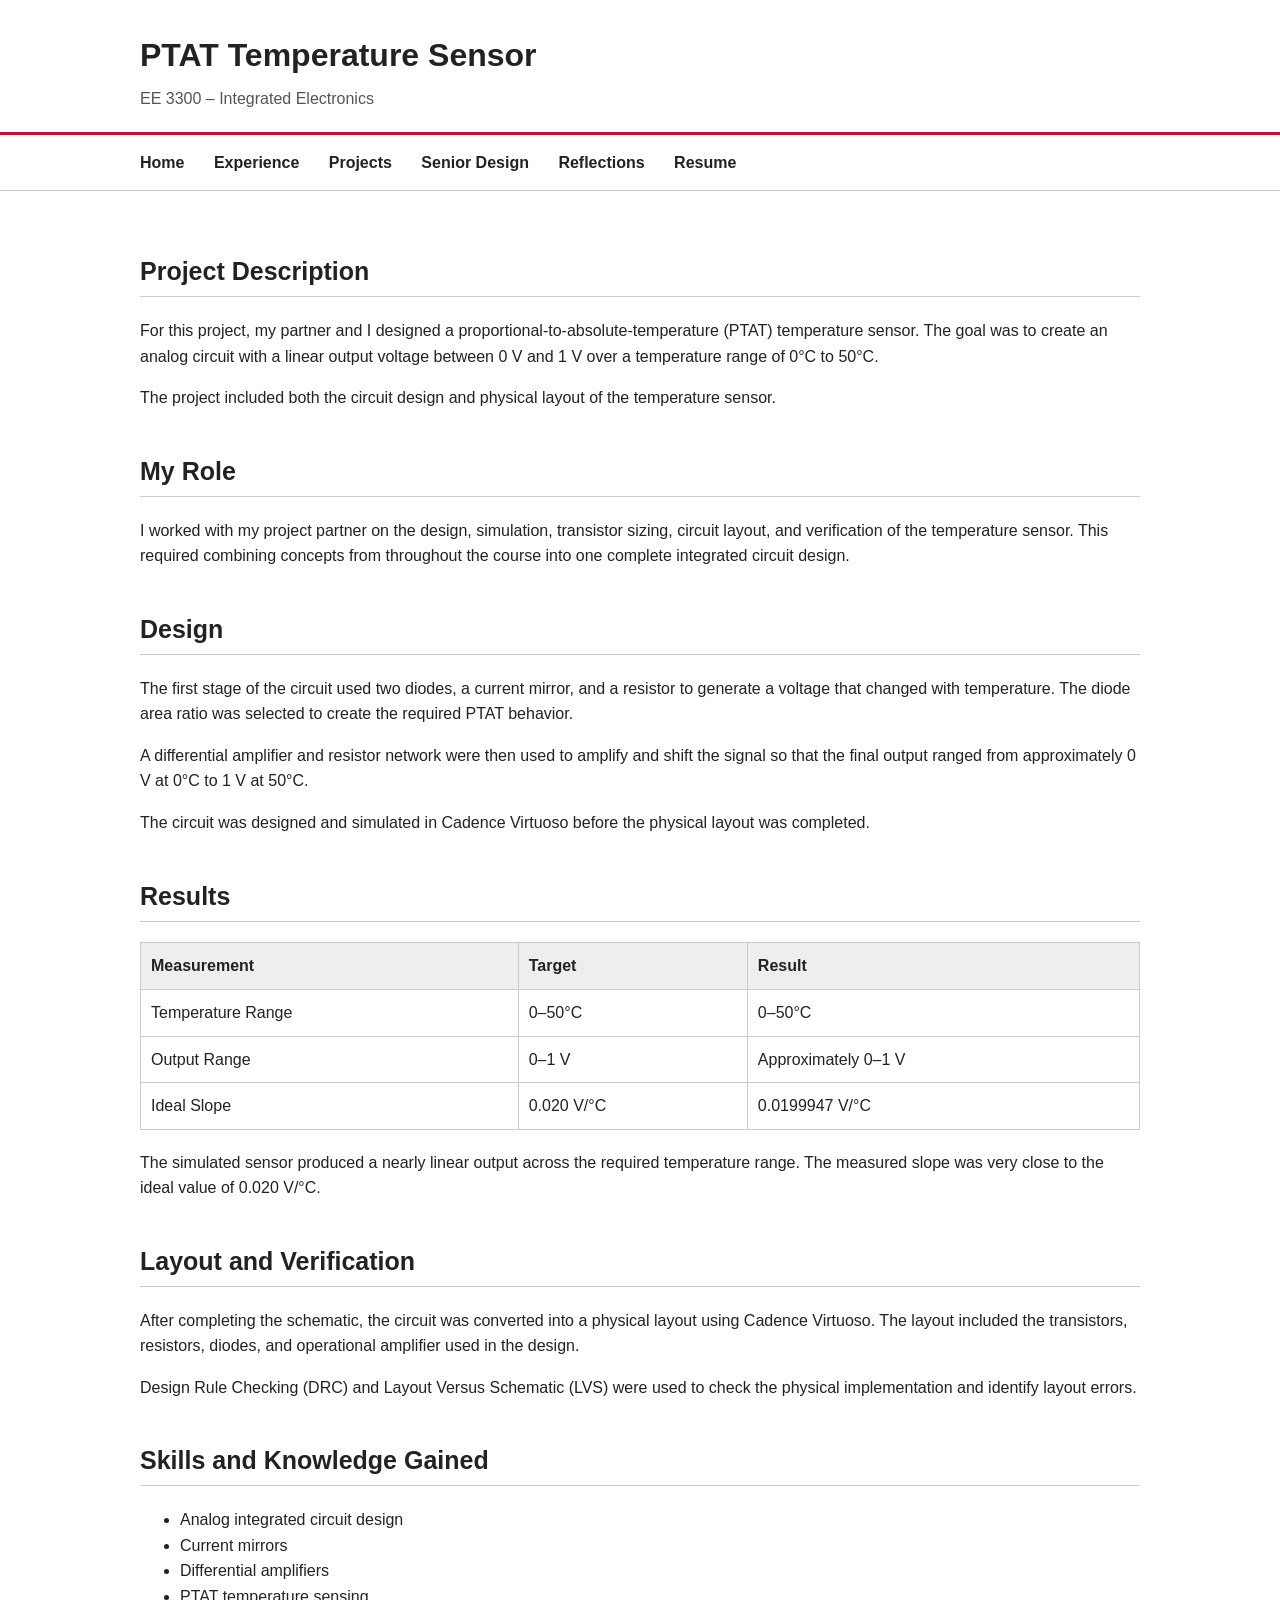
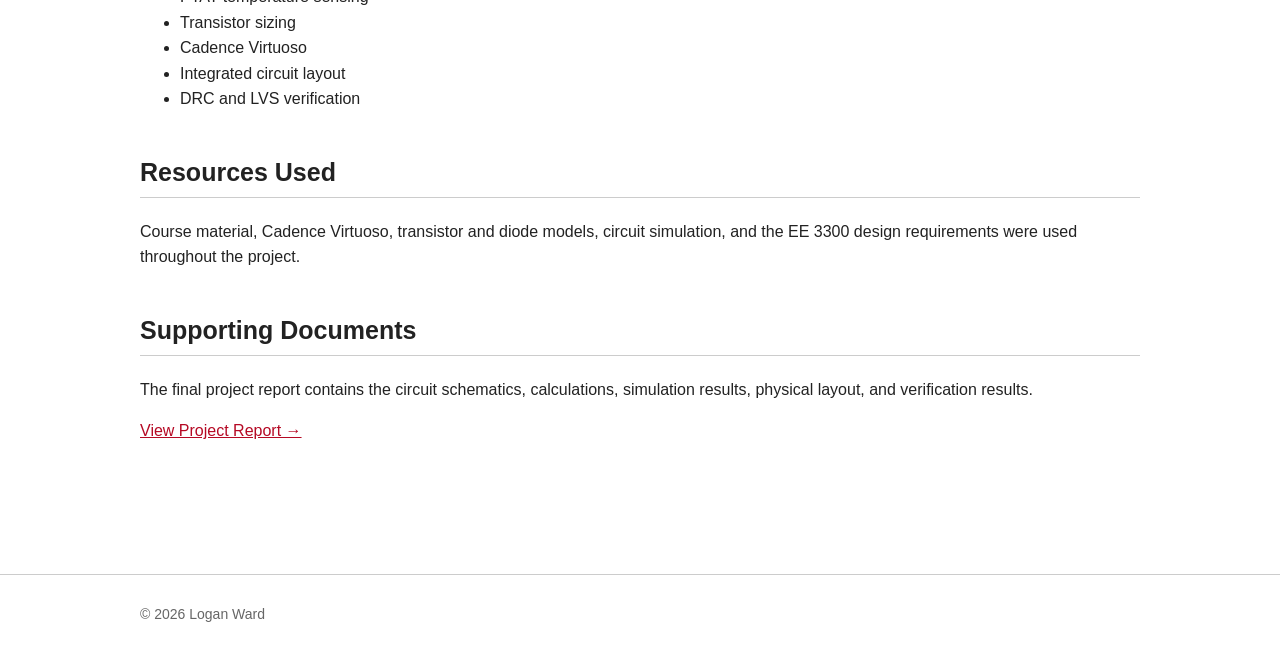
<file: projects/temperature-sensor.html>
<!DOCTYPE html>
<html lang="en">

<head>
    <meta charset="UTF-8">
    <meta name="viewport" content="width=device-width, initial-scale=1.0">
    <title>PTAT Temperature Sensor | Logan Ward</title>
    <link rel="stylesheet" href="../style.css">
</head>

<body>

    <header>
        <div class="container">
            <h1>PTAT Temperature Sensor</h1>
            <p>EE 3300 – Integrated Electronics</p>
        </div>
    </header>

    <nav>
        <div class="container">
            <a href="../index.html">Home</a>
            <a href="../experience.html">Experience</a>
            <a href="../projects.html">Projects</a>
            <a href="../senior-design.html">Senior Design</a>
            <a href="../reflections.html">Reflections</a>
            <a href="../resume.pdf" target="_blank">Resume</a>
        </div>
    </nav>

    <main>
        <div class="container">

            <section>
                <h2>Project Description</h2>

                <p>
                    For this project, my partner and I designed a
                    proportional-to-absolute-temperature (PTAT) temperature
                    sensor. The goal was to create an analog circuit with a
                    linear output voltage between 0 V and 1 V over a
                    temperature range of 0°C to 50°C.
                </p>

                <p>
                    The project included both the circuit design and physical
                    layout of the temperature sensor.
                </p>
            </section>


            <section>
                <h2>My Role</h2>

                <p>
                    I worked with my project partner on the design,
                    simulation, transistor sizing, circuit layout, and
                    verification of the temperature sensor. This required
                    combining concepts from throughout the course into one
                    complete integrated circuit design.
                </p>
            </section>


            <section>
                <h2>Design</h2>

                <p>
                    The first stage of the circuit used two diodes, a current
                    mirror, and a resistor to generate a voltage that changed
                    with temperature. The diode area ratio was selected to
                    create the required PTAT behavior.
                </p>

                <p>
                    A differential amplifier and resistor network were then
                    used to amplify and shift the signal so that the final
                    output ranged from approximately 0 V at 0°C to 1 V at
                    50°C.
                </p>

                <p>
                    The circuit was designed and simulated in Cadence
                    Virtuoso before the physical layout was completed.
                </p>
            </section>


            <section>
                <h2>Results</h2>

                <table>
                    <tr>
                        <th>Measurement</th>
                        <th>Target</th>
                        <th>Result</th>
                    </tr>

                    <tr>
                        <td>Temperature Range</td>
                        <td>0–50°C</td>
                        <td>0–50°C</td>
                    </tr>

                    <tr>
                        <td>Output Range</td>
                        <td>0–1 V</td>
                        <td>Approximately 0–1 V</td>
                    </tr>

                    <tr>
                        <td>Ideal Slope</td>
                        <td>0.020 V/°C</td>
                        <td>0.0199947 V/°C</td>
                    </tr>
                </table>

                <p>
                    The simulated sensor produced a nearly linear output
                    across the required temperature range. The measured slope
                    was very close to the ideal value of 0.020 V/°C.
                </p>
            </section>


            <section>
                <h2>Layout and Verification</h2>

                <p>
                    After completing the schematic, the circuit was converted
                    into a physical layout using Cadence Virtuoso. The layout
                    included the transistors, resistors, diodes, and
                    operational amplifier used in the design.
                </p>

                <p>
                    Design Rule Checking (DRC) and Layout Versus Schematic
                    (LVS) were used to check the physical implementation and
                    identify layout errors.
                </p>
            </section>


            <section>
                <h2>Skills and Knowledge Gained</h2>

                <ul>
                    <li>Analog integrated circuit design</li>
                    <li>Current mirrors</li>
                    <li>Differential amplifiers</li>
                    <li>PTAT temperature sensing</li>
                    <li>Transistor sizing</li>
                    <li>Cadence Virtuoso</li>
                    <li>Integrated circuit layout</li>
                    <li>DRC and LVS verification</li>
                </ul>
            </section>


            <section>
                <h2>Resources Used</h2>

                <p>
                    Course material, Cadence Virtuoso, transistor and diode
                    models, circuit simulation, and the EE 3300 design
                    requirements were used throughout the project.
                </p>
            </section>


            <section>
                <h2>Supporting Documents</h2>

                <p>
                    The final project report contains the circuit schematics,
                    calculations, simulation results, physical layout, and
                    verification results.
                </p>

                <a href="temperature-sensor-report.pdf" target="_blank">
                    View Project Report →
                </a>
            </section>

        </div>
    </main>


    <footer>
        <div class="container">
            <p>© 2026 Logan Ward</p>
        </div>
    </footer>

</body>

</html>
</file>
<file: style.css>
/* Basic Page Styling */

body {
    font-family: Arial, sans-serif;
    margin: 0;
    background-color: white;
    color: #222;
    line-height: 1.6;
}

.container {
    width: 85%;
    max-width: 1000px;
    margin: auto;
}


/* Header */

header {
    padding: 30px 0 20px 0;
    border-bottom: 3px solid #c8102e;
}

header h1 {
    margin: 0;
    font-size: 32px;
}

header p {
    margin: 5px 0 0 0;
    color: #555;
}


/* Navigation */

nav {
    padding: 15px 0;
    border-bottom: 1px solid #ccc;
}

nav a {
    color: #222;
    text-decoration: none;
    margin-right: 25px;
    font-weight: bold;
}

nav a:hover {
    color: #c8102e;
}


/* Main Content */

main {
    padding: 20px 0 50px 0;
}

section {
    margin: 40px 0;
}

h2 {
    font-size: 25px;
    border-bottom: 1px solid #ccc;
    padding-bottom: 5px;
}

h3 {
    margin-bottom: 5px;
}

p {
    margin-top: 8px;
}


/* Links */

a {
    color: #b50924;
}

a:hover {
    color: #7a0019;
}


/* Project and Experience Entries */

.entry {
    margin-bottom: 30px;
}

.entry h3 {
    margin-bottom: 3px;
}

.entry-info {
    color: #666;
    margin-top: 0;
    font-size: 14px;
}


/* Buttons / Document Links */

.button {
    display: inline-block;
    padding: 8px 14px;
    margin-top: 5px;
    border: 1px solid #333;
    color: #222;
    text-decoration: none;
}

.button:hover {
    background-color: #eee;
    color: #222;
}


/* Tables */

table {
    width: 100%;
    border-collapse: collapse;
    margin: 20px 0;
}

th,
td {
    border: 1px solid #ccc;
    padding: 10px;
    text-align: left;
}

th {
    background-color: #eee;
}


/* Images */

img {
    max-width: 100%;
    height: auto;
}


/* Footer */

footer {
    border-top: 1px solid #ccc;
    padding: 20px 0;
    margin-top: 40px;
    color: #666;
    font-size: 14px;
}


/* Mobile */

@media (max-width: 700px) {

    .container {
        width: 90%;
    }

    nav a {
        display: block;
        margin: 8px 0;
    }

}

/* Profile Photo */
.profile-photo {
    width: 180px;
    height: 180px;
    object-fit: cover;
    object-position: center 30%;
    float: right;
    margin: 0 0 15px 25px;
    border-radius: 5px;
}

/* Mobile Profile Photo */
@media (max-width: 700px) {
    .profile-photo {
        float: none;
        display: block;
        margin: 15px auto;
    }
}
section:has(.profile-photo) {
    display: flow-root;
}

.profile-photo {
    width: 200px !important;
    height: 200px !important;
}
</file>
